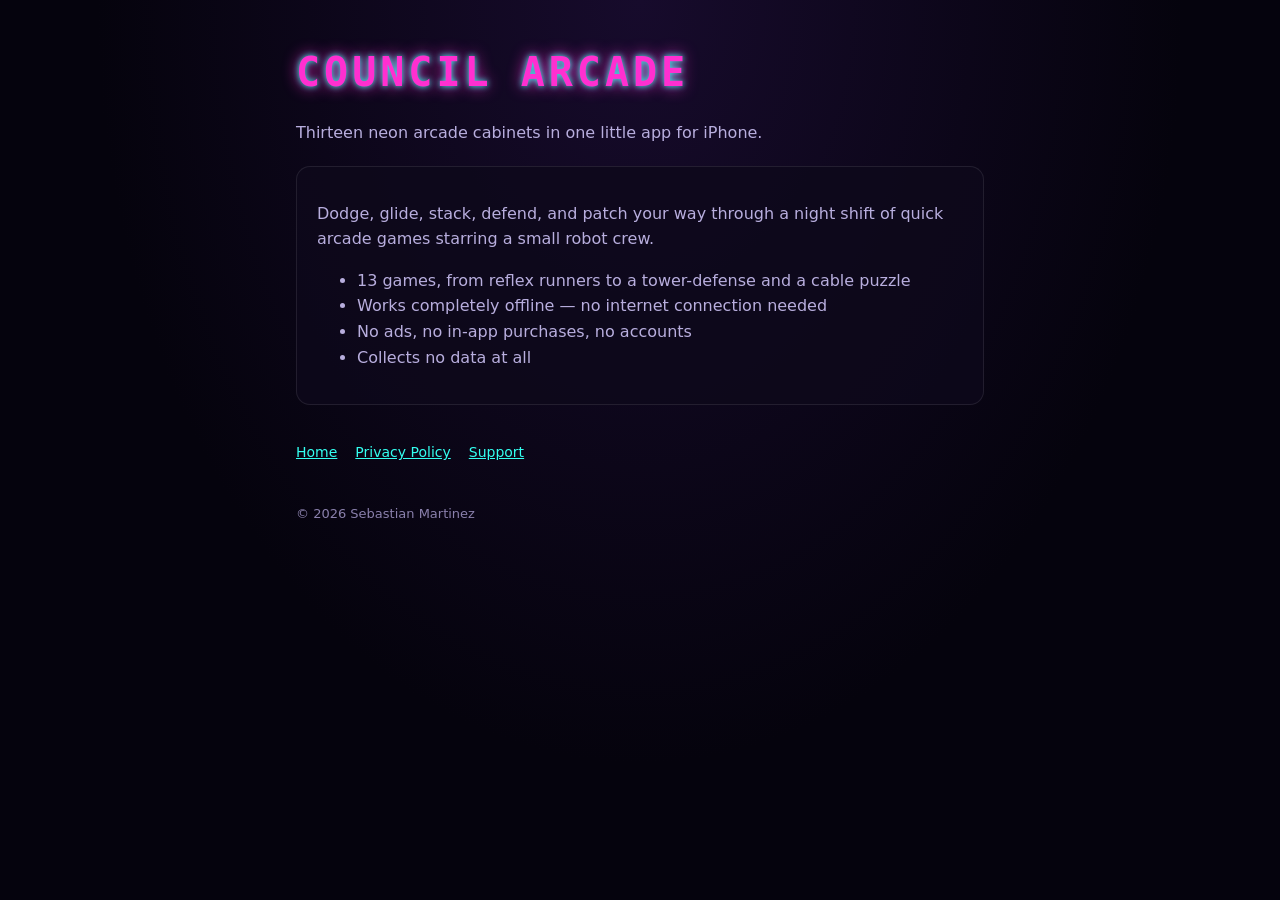
<file: index.html>
<!doctype html>
<html lang="en"><head><meta charset="utf-8"><meta name="viewport" content="width=device-width,initial-scale=1">
<title>Council Arcade</title><meta name="description" content="Thirteen offline arcade games for iPhone. No ads, no accounts, no data collection.">
<link rel="stylesheet" href="style.css"></head>
<body><main>
<h1>Council Arcade</h1>
<p>Thirteen neon arcade cabinets in one little app for iPhone.</p>
<div class="card">
<p>Dodge, glide, stack, defend, and patch your way through a night shift of quick arcade games starring a small robot crew.</p>
<ul>
<li>13 games, from reflex runners to a tower-defense and a cable puzzle</li>
<li>Works completely offline — no internet connection needed</li>
<li>No ads, no in-app purchases, no accounts</li>
<li>Collects no data at all</li>
</ul>
</div>
<nav><a href="./">Home</a><a href="privacy.html">Privacy Policy</a><a href="support.html">Support</a></nav>
<footer>© 2026 Sebastian Martinez</footer>
</main></body></html>
</file>
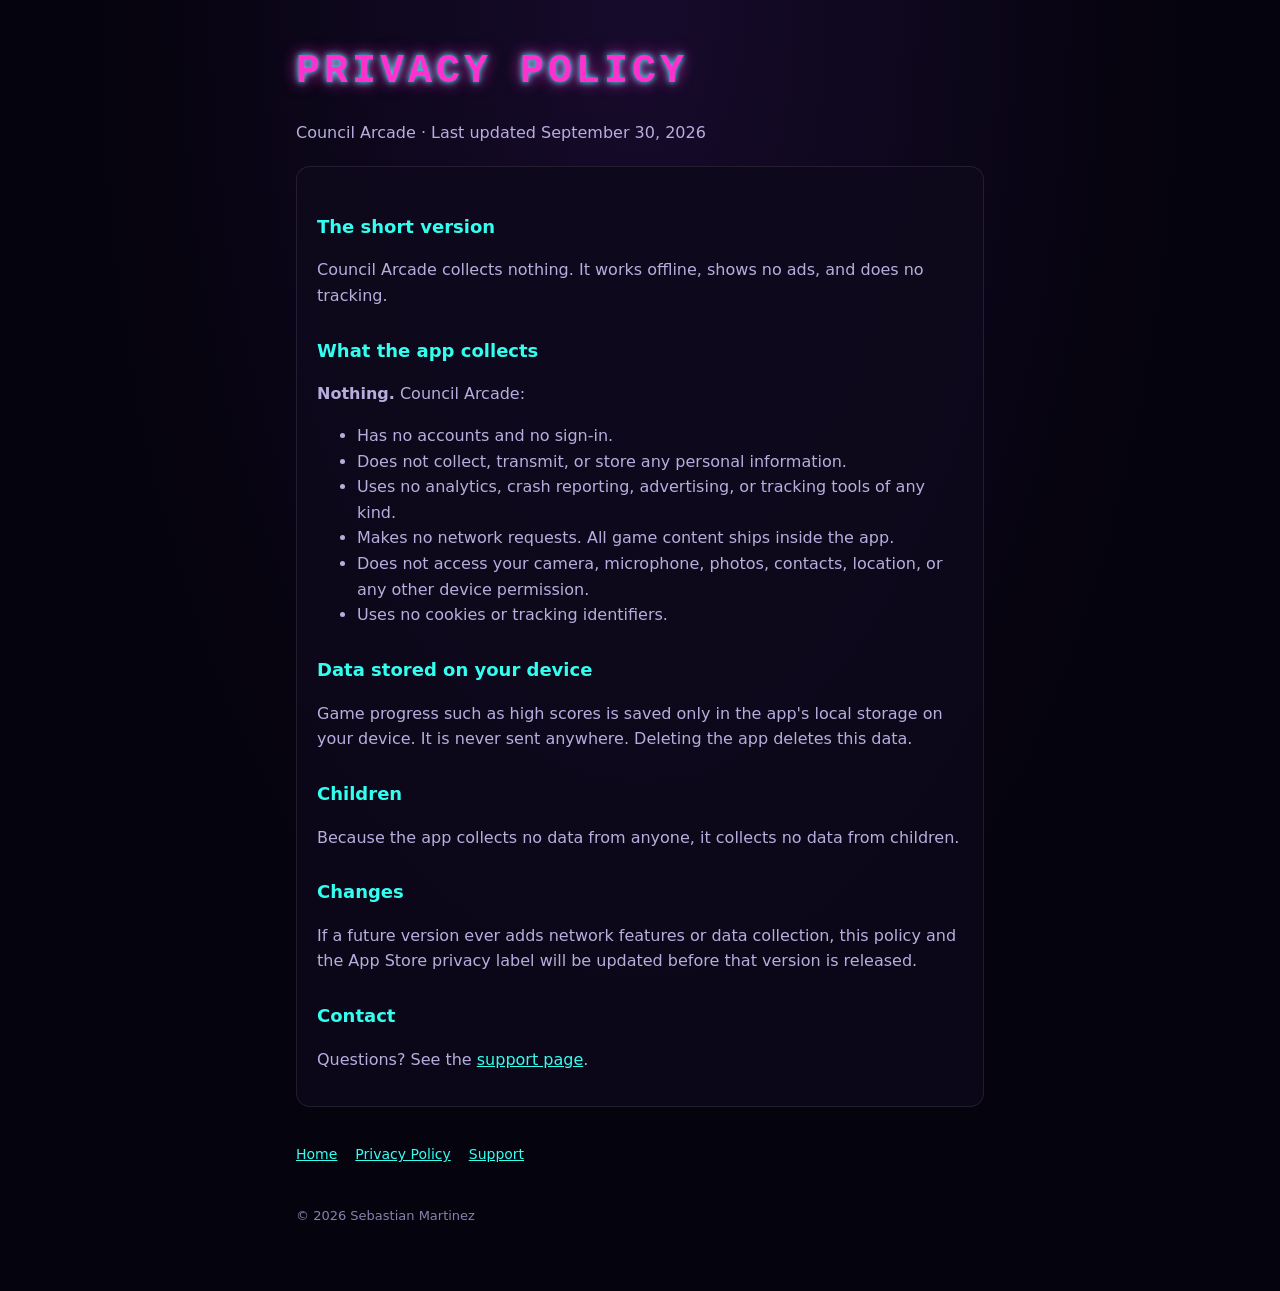
<file: privacy.html>
<!doctype html>
<html lang="en"><head><meta charset="utf-8"><meta name="viewport" content="width=device-width,initial-scale=1">
<title>Privacy Policy — Council Arcade</title><link rel="stylesheet" href="style.css"></head>
<body><main>
<h1>Privacy Policy</h1>
<p>Council Arcade · Last updated September 30, 2026</p>
<div class="card">
<h2>The short version</h2>
<p>Council Arcade collects nothing. It works offline, shows no ads, and does no tracking.</p>
<h2>What the app collects</h2>
<p><strong>Nothing.</strong> Council Arcade:</p>
<ul>
<li>Has no accounts and no sign-in.</li>
<li>Does not collect, transmit, or store any personal information.</li>
<li>Uses no analytics, crash reporting, advertising, or tracking tools of any kind.</li>
<li>Makes no network requests. All game content ships inside the app.</li>
<li>Does not access your camera, microphone, photos, contacts, location, or any other device permission.</li>
<li>Uses no cookies or tracking identifiers.</li>
</ul>
<h2>Data stored on your device</h2>
<p>Game progress such as high scores is saved only in the app's local storage on your device. It is never sent anywhere. Deleting the app deletes this data.</p>
<h2>Children</h2>
<p>Because the app collects no data from anyone, it collects no data from children.</p>
<h2>Changes</h2>
<p>If a future version ever adds network features or data collection, this policy and the App Store privacy label will be updated before that version is released.</p>
<h2>Contact</h2>
<p>Questions? See the <a href="support.html">support page</a>.</p>
</div>
<nav><a href="./">Home</a><a href="privacy.html">Privacy Policy</a><a href="support.html">Support</a></nav>
<footer>© 2026 Sebastian Martinez</footer>
</main></body></html>
</file>
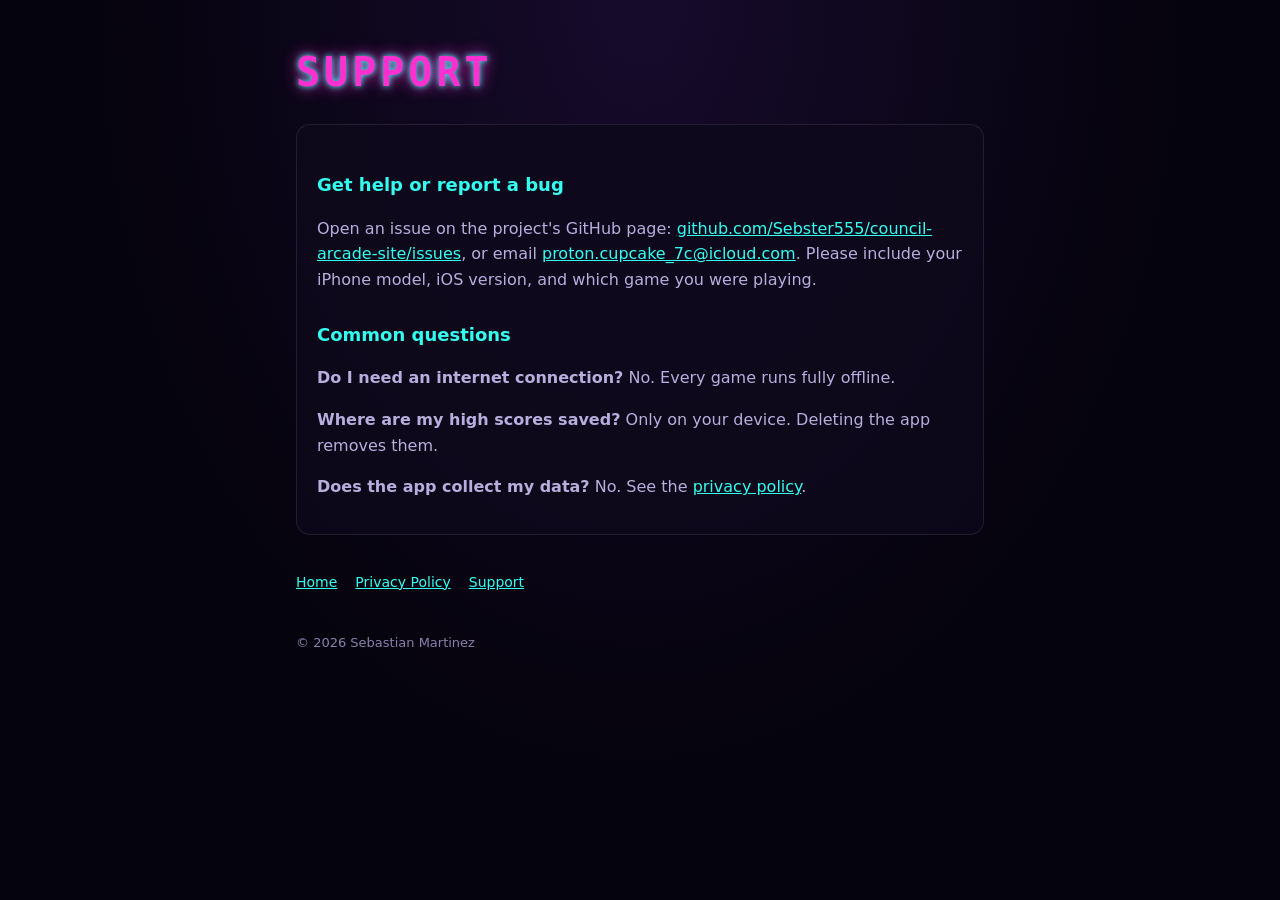
<file: support.html>
<!doctype html>
<html lang="en"><head><meta charset="utf-8"><meta name="viewport" content="width=device-width,initial-scale=1">
<title>Support — Council Arcade</title><link rel="stylesheet" href="style.css"></head>
<body><main>
<h1>Support</h1>
<div class="card">
<h2>Get help or report a bug</h2>
<p>Open an issue on the project's GitHub page: <a href="https://github.com/Sebster555/council-arcade-site/issues">github.com/Sebster555/council-arcade-site/issues</a>, or email <a href="mailto:proton.cupcake_7c@icloud.com">proton.cupcake_7c@icloud.com</a>. Please include your iPhone model, iOS version, and which game you were playing.</p>
<h2>Common questions</h2>
<p><strong>Do I need an internet connection?</strong> No. Every game runs fully offline.</p>
<p><strong>Where are my high scores saved?</strong> Only on your device. Deleting the app removes them.</p>
<p><strong>Does the app collect my data?</strong> No. See the <a href="privacy.html">privacy policy</a>.</p>
</div>
<nav><a href="./">Home</a><a href="privacy.html">Privacy Policy</a><a href="support.html">Support</a></nav>
<footer>© 2026 Sebastian Martinez</footer>
</main></body></html>
</file>
<file: style.css>
:root { --bg:#05030d; --panel:rgba(14,9,28,.82); --ink:#e9e4ff; --dim:#b8aede; --pink:#ff2fd0; --cyan:#33fff0; }
* { box-sizing:border-box; }
body { margin:0; background:radial-gradient(ellipse at top,#170b2c,var(--bg) 60%); background-color:var(--bg); color:var(--ink);
  font:16px/1.6 system-ui,-apple-system,"Segoe UI",Roboto,sans-serif; min-height:100vh; }
main { max-width:720px; margin:0 auto; padding:40px 16px 64px; }
h1 { font-family:ui-monospace,Menlo,Consolas,monospace; letter-spacing:.1em; text-transform:uppercase; color:var(--pink);
  text-shadow:0 0 6px var(--cyan),0 0 16px var(--pink); font-size:clamp(26px,6vw,40px); margin:0 0 8px; }
h2 { color:var(--cyan); font-size:18px; margin:28px 0 6px; }
p, li { color:var(--dim); }
a { color:var(--cyan); }
.card { background:var(--panel); border:1px solid rgba(255,255,255,.09); border-radius:14px; padding:18px 20px; margin-top:20px; }
nav { display:flex; gap:18px; flex-wrap:wrap; margin-top:36px; font-size:14px; }
footer { margin-top:40px; font-size:13px; color:#8a80ac; }
</file>
